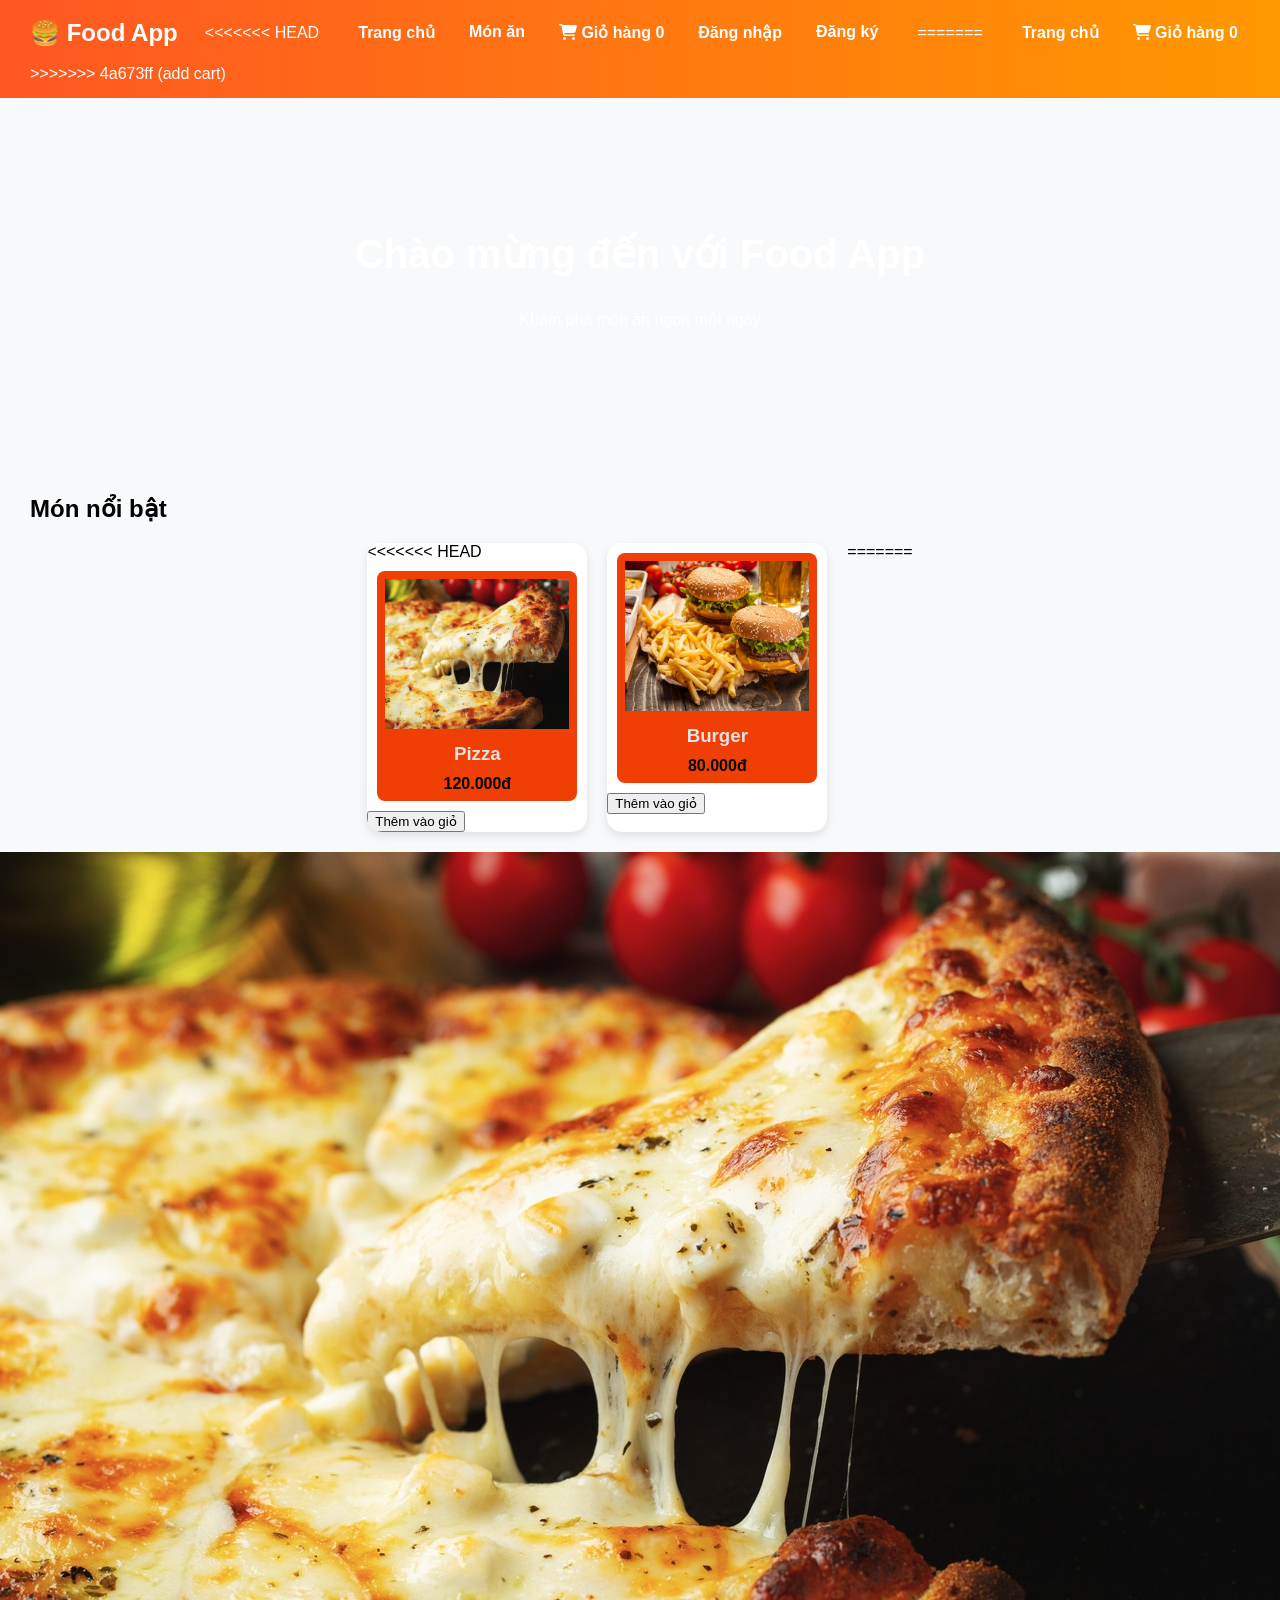
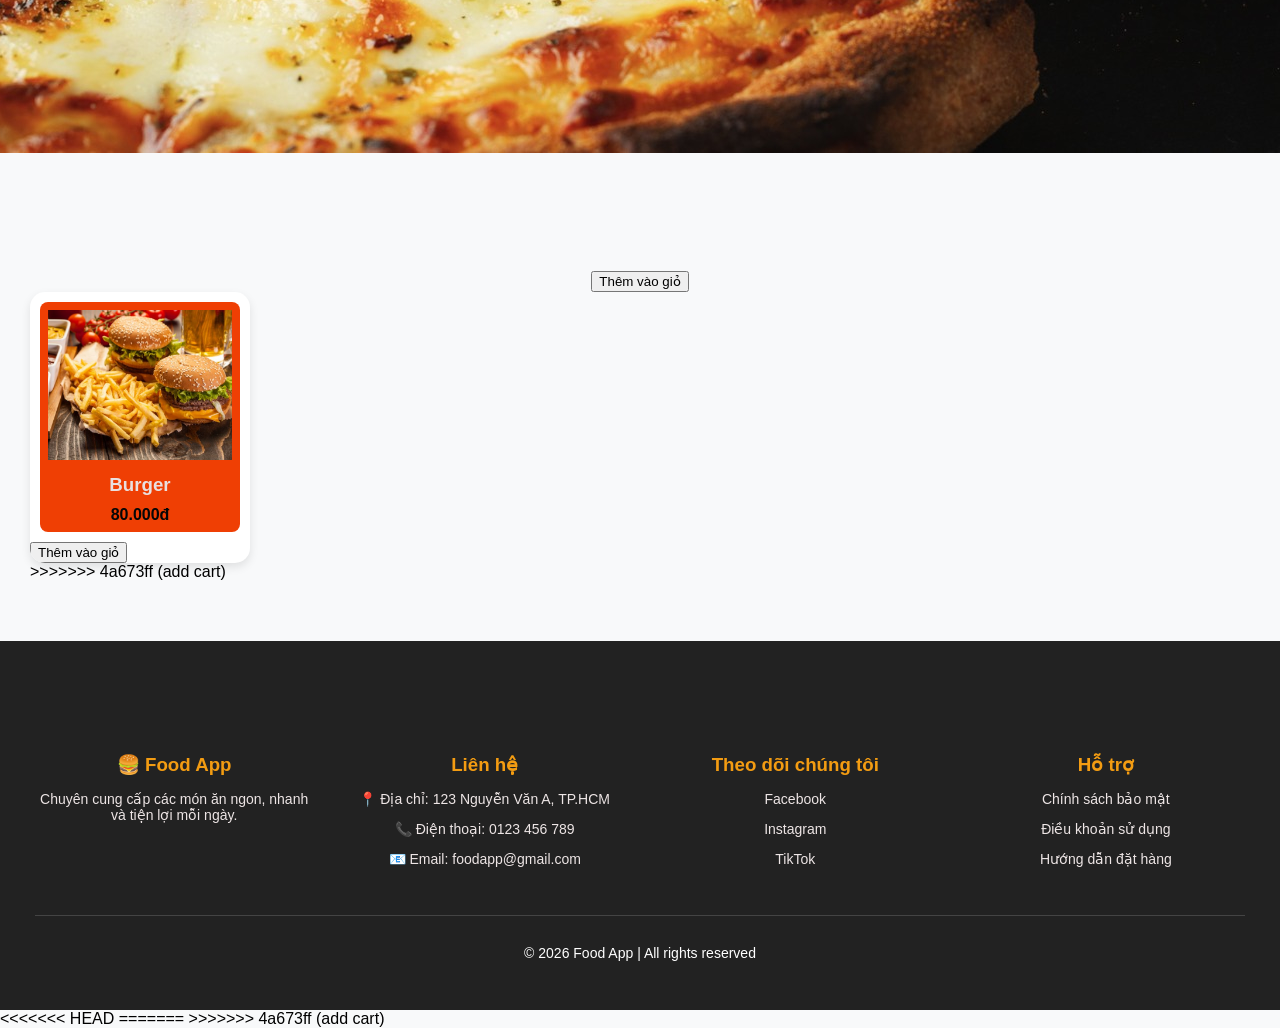
<file: index.html>
<!DOCTYPE html>
<html lang="vi">
<head>
   <link rel="stylesheet" href="https://cdnjs.cloudflare.com/ajax/libs/font-awesome/6.5.0/css/all.min.css">
    <meta charset="UTF-8">
    <title>Trang chủ</title>

    <link rel="stylesheet" href="css/style.css">

    <!-- THÊM ICON -->
    <link rel="stylesheet" href="https://cdnjs.cloudflare.com/ajax/libs/font-awesome/6.5.0/css/all.min.css">
</head>
<body>

<header>
    <h1>🍔 Food App</h1>
<<<<<<< HEAD
    <nav>
        <a href="index.html">Trang chủ</a>
        <a href="menu.html">Món ăn</a>

        <!-- THÊM GIỎ HÀNG -->
        <a href="cart.html">
            <i class="fa fa-shopping-cart"></i> Giỏ hàng
            <span id="cart-count">0</span>
        </a>

        <!-- GIỮ NGUYÊN -->
        <a href="login.html" id="loginLink">Đăng nhập</a>
        <a href="signup.html" id="signupLink">Đăng ký</a>
        <a href="profile.html" id="profileLink" style="display: none;">Tài khoản</a>
        <a href="#" id="logoutLink" style="display: none;" onclick="logout(event)">Đăng xuất</a>
    </nav>
=======
   <nav>
    <a href="index.html">Trang chủ</a>
   <a href="cart.html">
    <i class="fa fa-shopping-cart"></i> Giỏ hàng
    <span id="cart-count">0</span>
</a>
</nav>
>>>>>>> 4a673ff (add cart)
</header>

<section class="banner">
    <h2>Chào mừng đến với Food App</h2>
    <p>Khám phá món ăn ngon mỗi ngày</p>
</section>

<section class="container">
    <h2>Món nổi bật</h2>

    <div class="food-list">

        <!-- Pizza -->
        <div class="food-item">
<<<<<<< HEAD
            <a href="detail.html?item=pizza">
                <img src="assets/images/pizza.jpg">
                <h3>Pizza</h3>
                <p>120.000đ</p>
            </a>

            <!-- THÊM -->
            <button onclick="addToCart('Pizza',120000)">Thêm vào giỏ</button>
        </div>

        <!-- Burger -->
        <div class="food-item">
            <a href="detail.html?item=burger">
                <img src="assets/images/burger.jpg">
                <h3>Burger</h3>
                <p>80.000đ</p>
            </a>

            <!-- THÊM -->
            <button onclick="addToCart('Burger',80000)">Thêm vào giỏ</button>
        </div>
=======
    <a href="detail.html?item=pizza">
        <img src="assets/images/pizza.jpg">
        <h3>Pizza</h3>
        <p>120.000đ</p>
    </a>
    <button onclick="addToCart('Pizza',120000)">Thêm vào giỏ</button>
</div>

<div class="food-item">
    <a href="detail.html?item=burger">
        <img src="assets/images/burger.jpg">
        <h3>Burger</h3>
        <p>80.000đ</p>
    </a>
    <button onclick="addToCart('Burger',80000)">Thêm vào giỏ</button>
</div>
>>>>>>> 4a673ff (add cart)

    </div>
</section>

<footer>
    <footer class="footer">
    <div class="footer-container">

        <div class="footer-col">
            <h3>🍔 Food App</h3>
            <p>Chuyên cung cấp các món ăn ngon, nhanh và tiện lợi mỗi ngày.</p>
        </div>

        <div class="footer-col">
            <h3>Liên hệ</h3>
            <p>📍 Địa chỉ: 123 Nguyễn Văn A, TP.HCM</p>
            <p>📞 Điện thoại: 0123 456 789</p>
            <p>📧 Email: foodapp@gmail.com</p>
        </div>

        <div class="footer-col">
            <h3>Theo dõi chúng tôi</h3>
            <p><a href="#">Facebook</a></p>
            <p><a href="#">Instagram</a></p>
            <p><a href="#">TikTok</a></p>
        </div>

        <div class="footer-col">
            <h3>Hỗ trợ</h3>
            <p><a href="#">Chính sách bảo mật</a></p>
            <p><a href="#">Điều khoản sử dụng</a></p>
            <p><a href="#">Hướng dẫn đặt hàng</a></p>
        </div>

    </div>

    <div class="footer-bottom">
        <p>© 2026 Food App | All rights reserved</p>
    </div>
</footer>
</footer>
<<<<<<< HEAD

<!-- THÊM JS GIỎ HÀNG -->
<script src="js/index.js"></script>

<!-- GIỮ NGUYÊN LOGIN -->
<script>
function logout(e) {
    if (e) e.preventDefault();
    if (confirm('Bạn có chắc chắn muốn đăng xuất?')) {
        localStorage.removeItem('isLoggedIn');
        localStorage.removeItem('userData');
        alert('Bạn đã đăng xuất thành công!');
        location.reload();
    }
}

function checkLoginStatus() {
    const isLoggedIn = localStorage.getItem('isLoggedIn');
    const loginLink = document.getElementById('loginLink');
    const signupLink = document.getElementById('signupLink');
    const profileLink = document.getElementById('profileLink');
    const logoutLink = document.getElementById('logoutLink');

    if (isLoggedIn === 'true') {
        loginLink.style.display = 'none';
        signupLink.style.display = 'none';
        profileLink.style.display = 'block';
        logoutLink.style.display = 'block';
    } else {
        loginLink.style.display = 'block';
        signupLink.style.display = 'block';
        profileLink.style.display = 'none';
        logoutLink.style.display = 'none';
    }
}

window.addEventListener('load', checkLoginStatus);
</script>

=======
<script src="js/index.js"></script>
>>>>>>> 4a673ff (add cart)
</body>
</html>
</file>
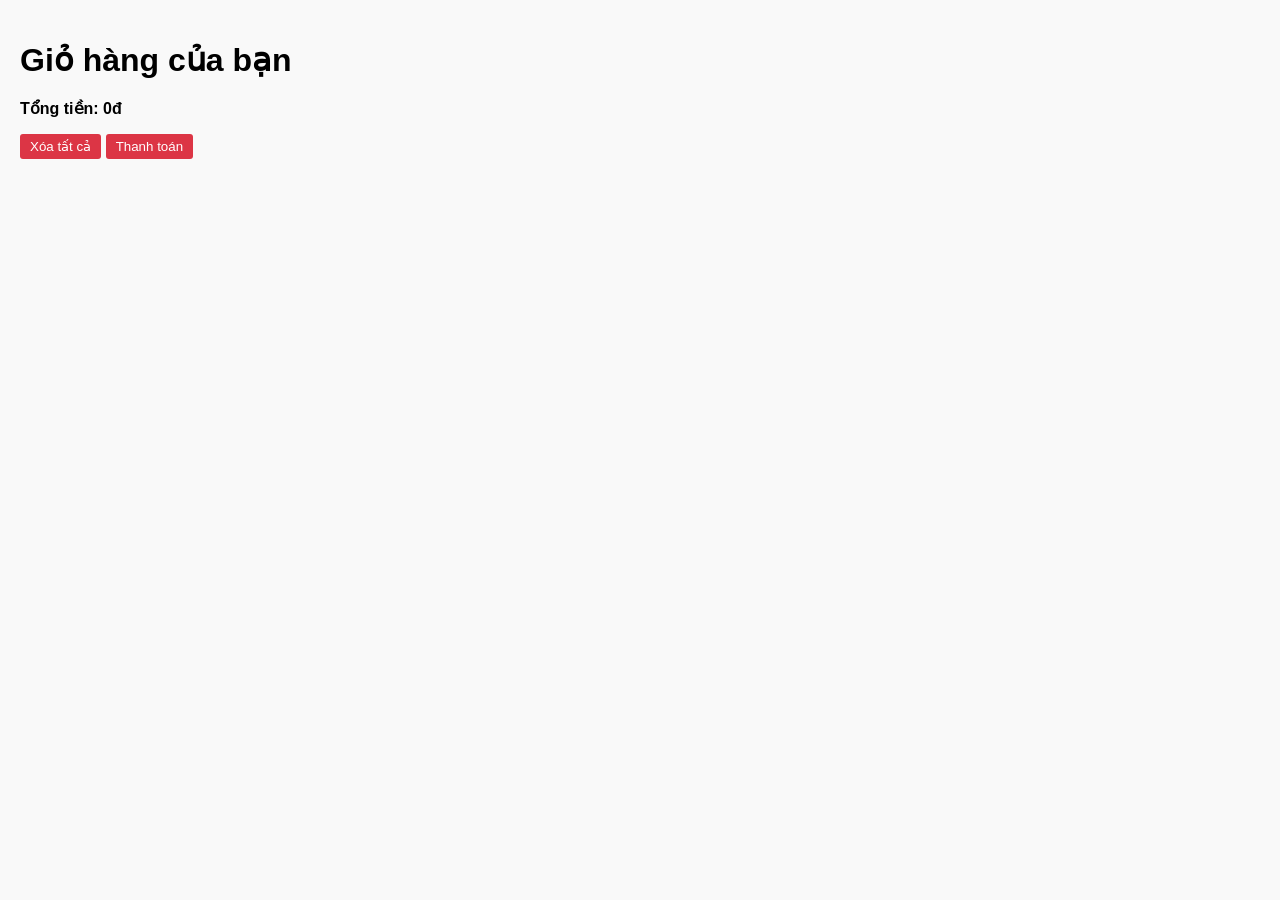
<file: cart.html>
<!DOCTYPE html>
<html lang="vi">
<head>
    <meta charset="UTF-8">
    <title>Giỏ hàng</title>
    <link rel="stylesheet" href="css/style.css">
    <link rel="stylesheet" href="https://cdnjs.cloudflare.com/ajax/libs/font-awesome/6.5.0/css/all.min.css">
    <style>
        body{font-family:Arial;padding:20px;background:#f9f9f9;}
        h1{margin-bottom:20px;}
        .cart-item{display:flex; justify-content:space-between; margin-bottom:10px; background:#fff; padding:10px; border-radius:5px;}
        button{padding:5px 10px; border:none; background:#dc3545; color:#fff; border-radius:3px; cursor:pointer;}
        button:hover{background:#c82333;}
        .total{margin-top:20px;font-weight:bold;}
        .quantity-btn{padding:2px 6px; background:#007bff; color:#fff; border-radius:3px; margin:0 3px; cursor:pointer;}
        .quantity-btn:hover{background:#0056b3;}
    </style>
</head>
<body>
    <h1>Giỏ hàng của bạn</h1>
    <div id="cart-list"></div>
    <p class="total" id="total-price"></p>
    <button onclick="clearCart()">Xóa tất cả</button>
    <button onclick="checkout()">Thanh toán</button>

    <script src="js/cart.js"></script>
</body>
</html>
</file>
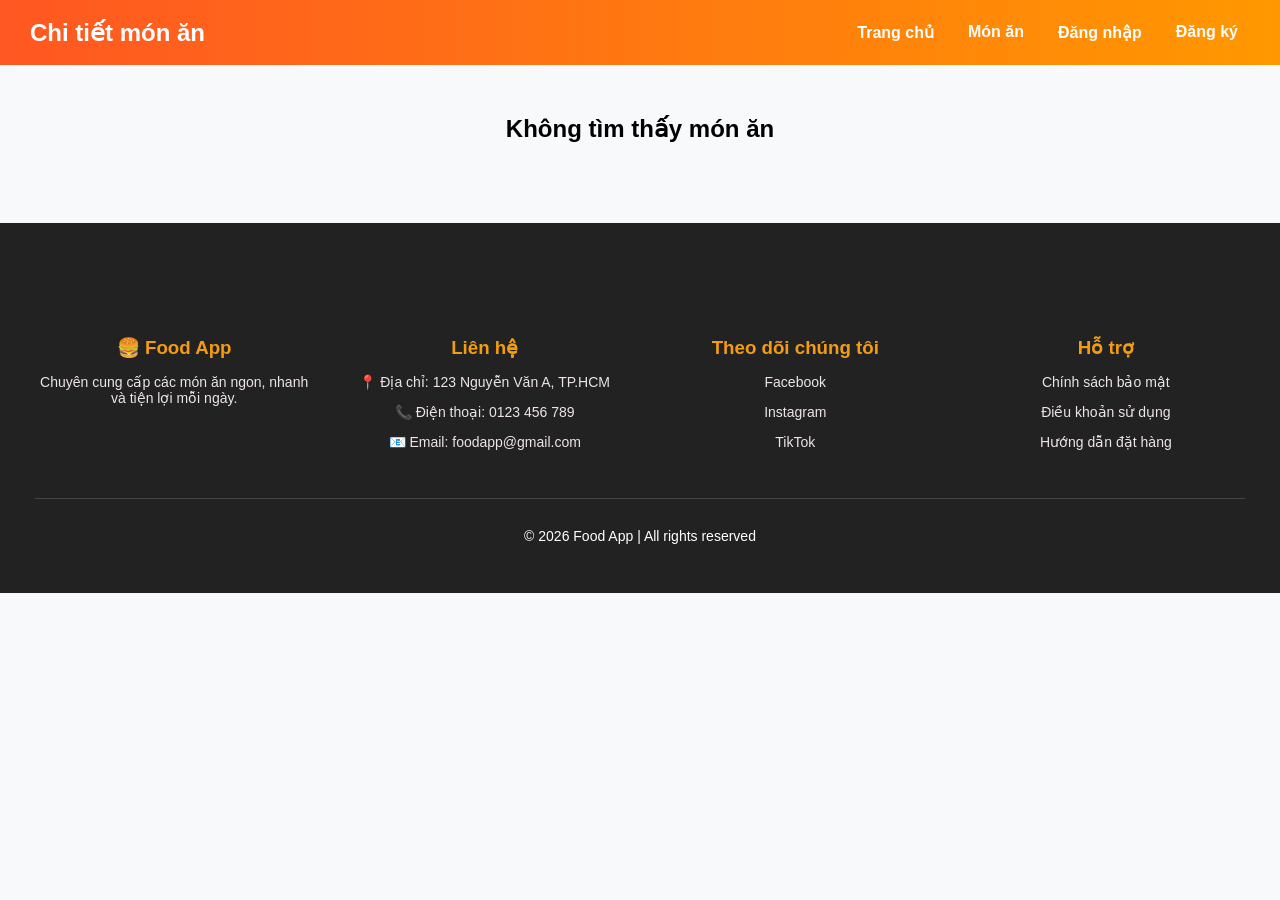
<file: detail.html>
<!DOCTYPE html>
<html lang="vi">
<head>
    <meta charset="UTF-8">
    <title>Chi tiết món</title>
    <link rel="stylesheet" href="css/style.css">
</head>
<body>

<header>
    <h1>Chi tiết món ăn</h1>
    <nav>
        <a href="index.html">Trang chủ</a>
        <a href="menu.html">Món ăn</a>
        <a href="login.html" id="loginLink">Đăng nhập</a>
        <a href="signup.html" id="signupLink">Đăng ký</a>
        <a href="profile.html" id="profileLink" style="display: none;">Tài khoản</a>
        <a href="#" id="logoutLink" style="display: none;" onclick="logout(event)">Đăng xuất</a>
    </nav>
</header>

<section class="container detail">

    <img id="food-img">
    <h2 id="food-name"></h2>
    <p id="food-desc"></p>
    <h3 id="food-price"></h3>

</section>

<footer>
    <footer class="footer">
    <div class="footer-container">

        <!-- Cột 1: Giới thiệu -->
        <div class="footer-col">
            <h3>🍔 Food App</h3>
            <p>Chuyên cung cấp các món ăn ngon, nhanh và tiện lợi mỗi ngày.</p>
        </div>

        <!-- Cột 2: Liên hệ -->
        <div class="footer-col">
            <h3>Liên hệ</h3>
            <p>📍 Địa chỉ: 123 Nguyễn Văn A, TP.HCM</p>
            <p>📞 Điện thoại: 0123 456 789</p>
            <p>📧 Email: foodapp@gmail.com</p>
        </div>

        <!-- Cột 3: Mạng xã hội -->
        <div class="footer-col">
            <h3>Theo dõi chúng tôi</h3>
            <p><a href="#">Facebook</a></p>
            <p><a href="#">Instagram</a></p>
            <p><a href="#">TikTok</a></p>
        </div>

        <!-- Cột 4: Hỗ trợ -->
        <div class="footer-col">
            <h3>Hỗ trợ</h3>
            <p><a href="#">Chính sách bảo mật</a></p>
            <p><a href="#">Điều khoản sử dụng</a></p>
            <p><a href="#">Hướng dẫn đặt hàng</a></p>
        </div>

    </div>

    <div class="footer-bottom">
        <p>© 2026 Food App | All rights reserved</p>
    </div>
</footer>
</footer>

<script>
const params = new URLSearchParams(window.location.search);
const item = params.get("item");

const data = {
    pizza: {
        name: "Pizza",
        img: "assets/images/pizza.jpg",
        desc: "Pizza thơm ngon với phô mai béo ngậy và topping hấp dẫn.",
        price: "120.000đ"
    },
    burger: {
        name: "Burger",
        img: "assets/images/burger.jpg",
        desc: "Burger bò với rau tươi và sốt đặc biệt.",
        price: "80.000đ"
    },
    garan: {
        name: "Gà rán",
        img: "assets/images/garan.jpg",
        desc: "Gà rán giòn rụm, thơm ngon hấp dẫn.",
        price: "90.000đ"
    }
};

const food = data[item];

if (food) {
    document.getElementById("food-img").src = food.img;
    document.getElementById("food-name").innerText = food.name;
    document.getElementById("food-desc").innerText = food.desc;
    document.getElementById("food-price").innerText = food.price;
} else {
    document.querySelector(".container").innerHTML = "<h2>Không tìm thấy món ăn</h2>";
}
</script>
</body>
</html>
</file>
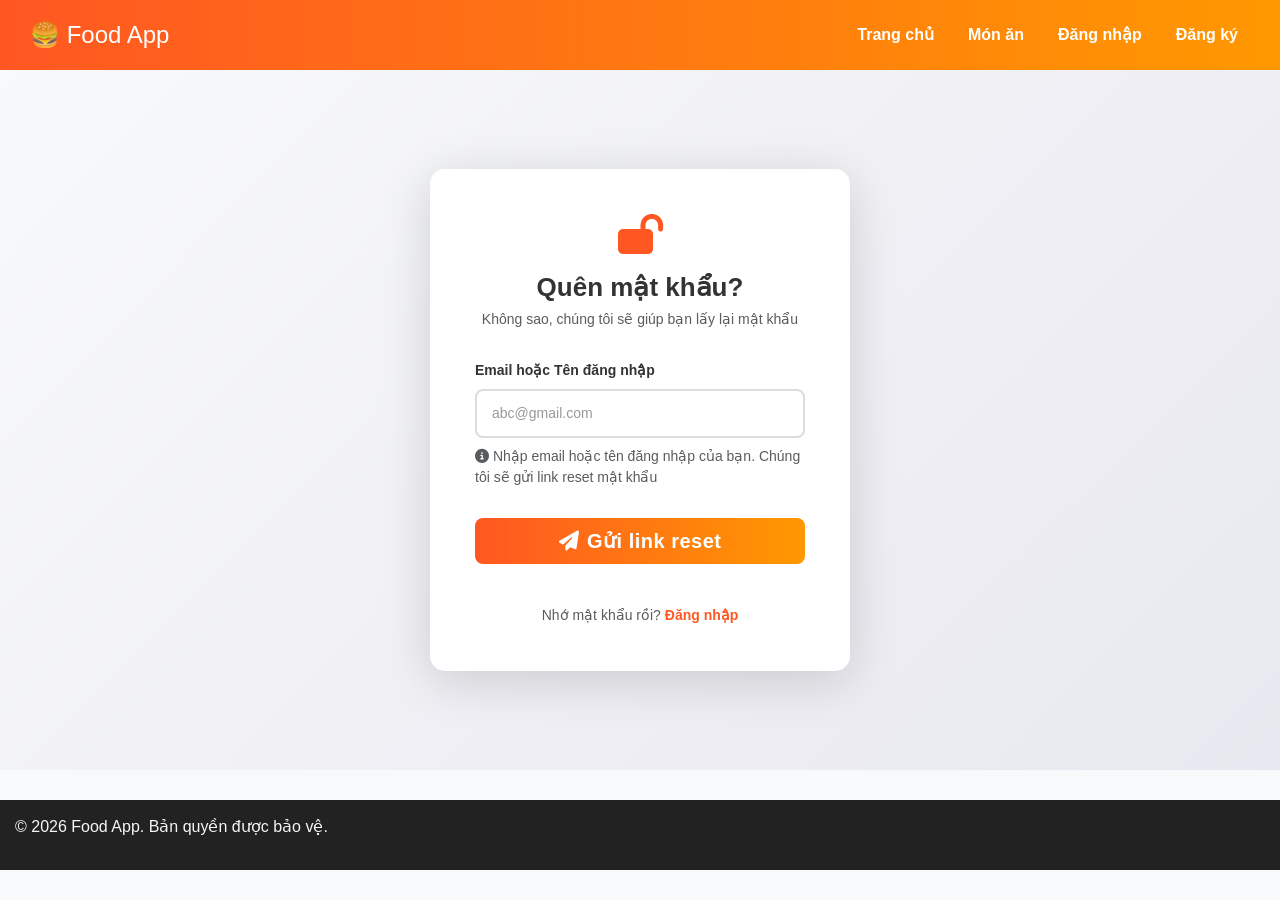
<file: forgot-password.html>
<!DOCTYPE html>
<html lang="vi">
<head>
    <meta charset="UTF-8">
    <meta name="viewport" content="width=device-width, initial-scale=1.0">
    <title>Quên mật khẩu - Food App</title>
    <link href="https://cdn.jsdelivr.net/npm/bootstrap@5.3.0/dist/css/bootstrap.min.css" rel="stylesheet">
    <link rel="stylesheet" href="https://cdnjs.cloudflare.com/ajax/libs/font-awesome/6.4.0/css/all.min.css">
    <link rel="stylesheet" href="css/style.css">
    <link rel="stylesheet" href="css/auth.css">
</head>
<body>

<header>
    <h1>🍔 Food App</h1>
    <nav>
        <a href="index.html">Trang chủ</a>
        <a href="menu.html">Món ăn</a>
        <a href="login.html">Đăng nhập</a>
        <a href="signup.html">Đăng ký</a>
    </nav>
</header>

<section class="auth-container">
    <div class="auth-box" style="max-width: 420px;">
        <div class="text-center mb-4">
            <div class="mb-3">
                <i class="fas fa-lock-open" style="font-size: 40px; color: #ff5722;"></i>
            </div>
            <h2 class="auth-title">Quên mật khẩu?</h2>
            <p class="text-muted">Không sao, chúng tôi sẽ giúp bạn lấy lại mật khẩu</p>
        </div>
        
        <form id="forgotForm" class="auth-form">
            <div class="mb-3">
                <label for="email" class="form-label">Email hoặc Tên đăng nhập</label>
                <input 
                    type="email" 
                    id="email" 
                    class="form-control form-control-lg"
                    placeholder="abc@gmail.com"
                    required>
                <small class="text-muted d-block mt-2">
                    <i class="fas fa-info-circle"></i> Nhập email hoặc tên đăng nhập của bạn. Chúng tôi sẽ gửi link reset mật khẩu
                </small>
            </div>

            <button type="submit" class="btn btn-orange btn-lg w-100 mb-3 fw-bold">
                <i class="fas fa-paper-plane me-2"></i>Gửi link reset
            </button>
        </form>

        <div class="text-center">
            <p class="text-muted mb-0 small">Nhớ mật khẩu rồi? <a href="login.html" class="text-orange text-decoration-none fw-bold">Đăng nhập</a></p>
        </div>
    </div>
</section>

<footer>
    <div class="footer-container">
        <p>&copy; 2026 Food App. Bản quyền được bảo vệ.</p>
    </div>
</footer>

<script src="https://cdn.jsdelivr.net/npm/bootstrap@5.3.0/dist/js/bootstrap.bundle.min.js"></script>
<script>
    document.getElementById('forgotForm').addEventListener('submit', function(e) {
        e.preventDefault();
        const email = document.getElementById('email').value;

        if (email) {
            const alertDiv = document.createElement('div');
            alertDiv.className = 'alert alert-success alert-dismissible fade show';
            alertDiv.innerHTML = `
                <i class="fas fa-check-circle me-2"></i>
                <strong>Thành công!</strong> Link reset mật khẩu đã được gửi đến <strong>${email}</strong>. Vui lòng kiểm tra email của bạn (kể cả thư mục spam).
                <button type="button" class="btn-close" data-bs-dismiss="alert"></button>
            `;
            document.body.insertBefore(alertDiv, document.body.firstChild);
            
            // Sau 3 giây, chuyển hướng
            setTimeout(() => {
                // window.location.href = 'login.html';
            }, 3000);

            // Reset form
            document.getElementById('forgotForm').reset();
        }
    });
</script>

</body>
</html>

<script>
function logout(e) {
    if (e) e.preventDefault();
    if (confirm('Bạn có chắc chắn muốn đăng xuất?')) {
        localStorage.removeItem('isLoggedIn');
        localStorage.removeItem('userData');
        alert('Bạn đã đăng xuất thành công!');
        window.location.href = 'index.html';
    }
}

function checkLoginStatus() {
    const isLoggedIn = localStorage.getItem('isLoggedIn');
    const profileLink = document.getElementById('profileLink');
    const logoutLink = document.getElementById('logoutLink');
    if (isLoggedIn === 'true') {
        if (profileLink) profileLink.style.display = 'block';
        if (logoutLink) logoutLink.style.display = 'block';
    }
}

window.addEventListener('load', checkLoginStatus);
</script>
</file>
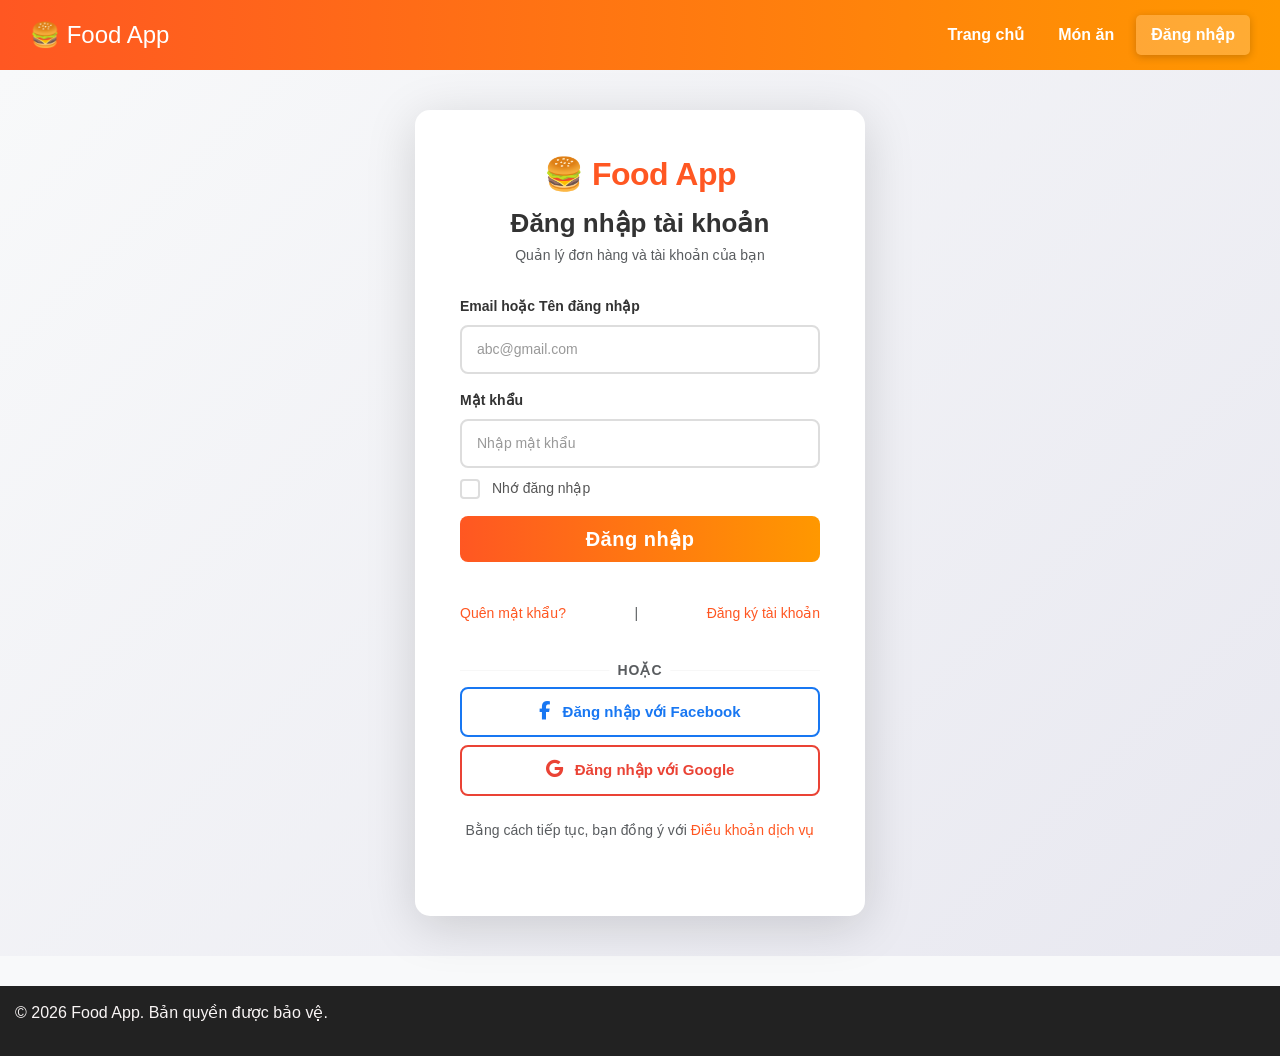
<file: login.html>
<!DOCTYPE html>
<html lang="vi">
<head>
    <meta charset="UTF-8">
    <meta name="viewport" content="width=device-width, initial-scale=1.0">
    <title>Đăng nhập - Food App</title>
    <link href="https://cdn.jsdelivr.net/npm/bootstrap@5.3.0/dist/css/bootstrap.min.css" rel="stylesheet">
    <link rel="stylesheet" href="https://cdnjs.cloudflare.com/ajax/libs/font-awesome/6.4.0/css/all.min.css">
    <link rel="stylesheet" href="css/style.css">
    <link rel="stylesheet" href="css/auth.css">
</head>
<body>

<header>
    <h1>🍔 Food App</h1>
    <nav>
        <a href="index.html">Trang chủ</a>
        <a href="menu.html">Món ăn</a>
        <a href="login.html" class="active">Đăng nhập</a>
        <a href="profile.html" id="profileLink" style="display: none;">Tài khoản</a>
        <a href="#" id="logoutLink" style="display: none;" onclick="logout(event)">Đăng xuất</a>
    </nav>
</header>

<section class="auth-container">
    <div class="auth-box login-box">
        <div class="text-center mb-4">
            <h1 class="brand-title">🍔 Food App</h1>
            <h2 class="auth-title">Đăng nhập tài khoản</h2>
            <p class="text-muted">Quản lý đơn hàng và tài khoản của bạn</p>
        </div>
        
        <form id="loginForm" class="auth-form" action="#" method="POST">
            <div class="form-group mb-3">
                <label for="email" class="form-label">Email hoặc Tên đăng nhập</label>
                <input 
                    type="email" 
                    id="email" 
                    name="email" 
                    class="form-control form-control-lg"
                    placeholder="abc@gmail.com"
                    required>
            </div>

            <div class="form-group mb-2">
                <label for="password" class="form-label">Mật khẩu</label>
                <input 
                    type="password" 
                    id="password" 
                    name="password" 
                    class="form-control form-control-lg"
                    placeholder="Nhập mật khẩu"
                    required>
            </div>

            <div class="form-check mb-3">
                <input class="form-check-input" type="checkbox" id="remember" name="remember">
                <label class="form-check-label" for="remember">
                    Nhớ đăng nhập
                </label>
            </div>

            <button type="submit" class="btn btn-orange btn-lg w-100 mb-3 fw-bold">Đăng nhập</button>
        </form>

        <div class="d-flex justify-content-between text-center mb-3 small">
            <a href="forgot-password.html" class="text-decoration-none text-orange">Quên mật khẩu?</a>
            <span class="text-muted">|</span>
            <a href="signup.html" class="text-decoration-none text-orange">Đăng ký tài khoản</a>
        </div>

        <div class="position-relative mb-3">
            <hr>
            <span class="position-absolute top-50 start-50 translate-middle bg-white px-2 text-muted">HOẶC</span>
        </div>

        <div class="d-grid gap-2">
            <button type="button" class="btn btn-outline-primary btn-lg social-btn facebook-btn">
                <i class="fab fa-facebook-f me-2"></i>
                <span>Đăng nhập với Facebook</span>
            </button>
            <button type="button" class="btn btn-outline-danger btn-lg social-btn google-btn">
                <i class="fab fa-google me-2"></i>
                <span>Đăng nhập với Google</span>
            </button>
        </div>

        <div class="text-center mt-4 text-muted small">
            <p>Bằng cách tiếp tục, bạn đồng ý với <a href="#" class="text-decoration-none text-orange">Điều khoản dịch vụ</a></p>
        </div>
    </div>
</section>

<footer>
    <div class="footer-container">
        <p>&copy; 2026 Food App. Bản quyền được bảo vệ.</p>
    </div>
</footer>

<script src="https://cdn.jsdelivr.net/npm/bootstrap@5.3.0/dist/js/bootstrap.bundle.min.js"></script>
<script>
    // Kiểm tra đã đăng nhập chưa
    function checkLoginStatus() {
        const isLoggedIn = localStorage.getItem('isLoggedIn');
        const profileLink = document.getElementById('profileLink');
        const logoutLink = document.getElementById('logoutLink');

        if (isLoggedIn === 'true') {
            // Ẩn form đăng nhập, hiển thị thông báo
            document.querySelector('.auth-form').innerHTML = `
                <div class="alert alert-info" role="alert">
                    <i class="fas fa-check-circle me-2"></i>
                    <strong>Bạn đã đăng nhập!</strong> Chuyển hướng đến trang cá nhân...
                </div>
            `;
            setTimeout(() => {
                window.location.href = 'profile.html';
            }, 2000);

            if (profileLink) profileLink.style.display = 'block';
            if (logoutLink) logoutLink.style.display = 'block';
        } else {
            // Hiển thị link đăng nhập
            const loginLink = document.querySelector('nav a[href="login.html"]');
            if (loginLink) loginLink.style.display = 'block';
        }
    }

    // Đăng xuất
    function logout(e) {
        if (e) e.preventDefault();
        
        if (confirm('Bạn có chắc chắn muốn đăng xuất?')) {
            localStorage.removeItem('isLoggedIn');
            localStorage.removeItem('userData');
            alert('Bạn đã đăng xuất thành công!');
            window.location.href = 'index.html';
        }
    }

    document.getElementById('loginForm').addEventListener('submit', function(e) {
        e.preventDefault();
        const email = document.getElementById('email').value;
        const password = document.getElementById('password').value;
        
        if (email && password) {
            // Lưu thông tin đăng nhập
            const userData = {
                email: email,
                fullname: email.split('@')[0], // Mô phỏng lấy tên từ email
                phone: '',
                isLoggedIn: true
            };

            localStorage.setItem('isLoggedIn', 'true');
            localStorage.setItem('userData', JSON.stringify(userData));

            const alertDiv = document.createElement('div');
            alertDiv.className = 'alert alert-success alert-dismissible fade show';
            alertDiv.innerHTML = `
                <i class="fas fa-check-circle me-2"></i>
                <strong>Thành công!</strong> Đăng nhập thành công. Chào mừng, <strong>${email}</strong>
                <button type="button" class="btn-close" data-bs-dismiss="alert"></button>
            `;
            document.body.insertBefore(alertDiv, document.body.firstChild);

            setTimeout(() => {
                window.location.href = 'profile.html';
            }, 2000);
        }
    });

    // Social login handlers
    document.querySelector('.facebook-btn').addEventListener('click', function() {
        alert('Chuyển hướng đến Facebook. Tính năng này cần cấu hình backend OAuth.');
    });

    document.querySelector('.google-btn').addEventListener('click', function() {
        alert('Chuyển hướng đến Google. Tính năng này cần cấu hình backend OAuth.');
    });

    // Check login status khi trang load
    window.addEventListener('load', checkLoginStatus);
</script>

</body>
</html>
</file>
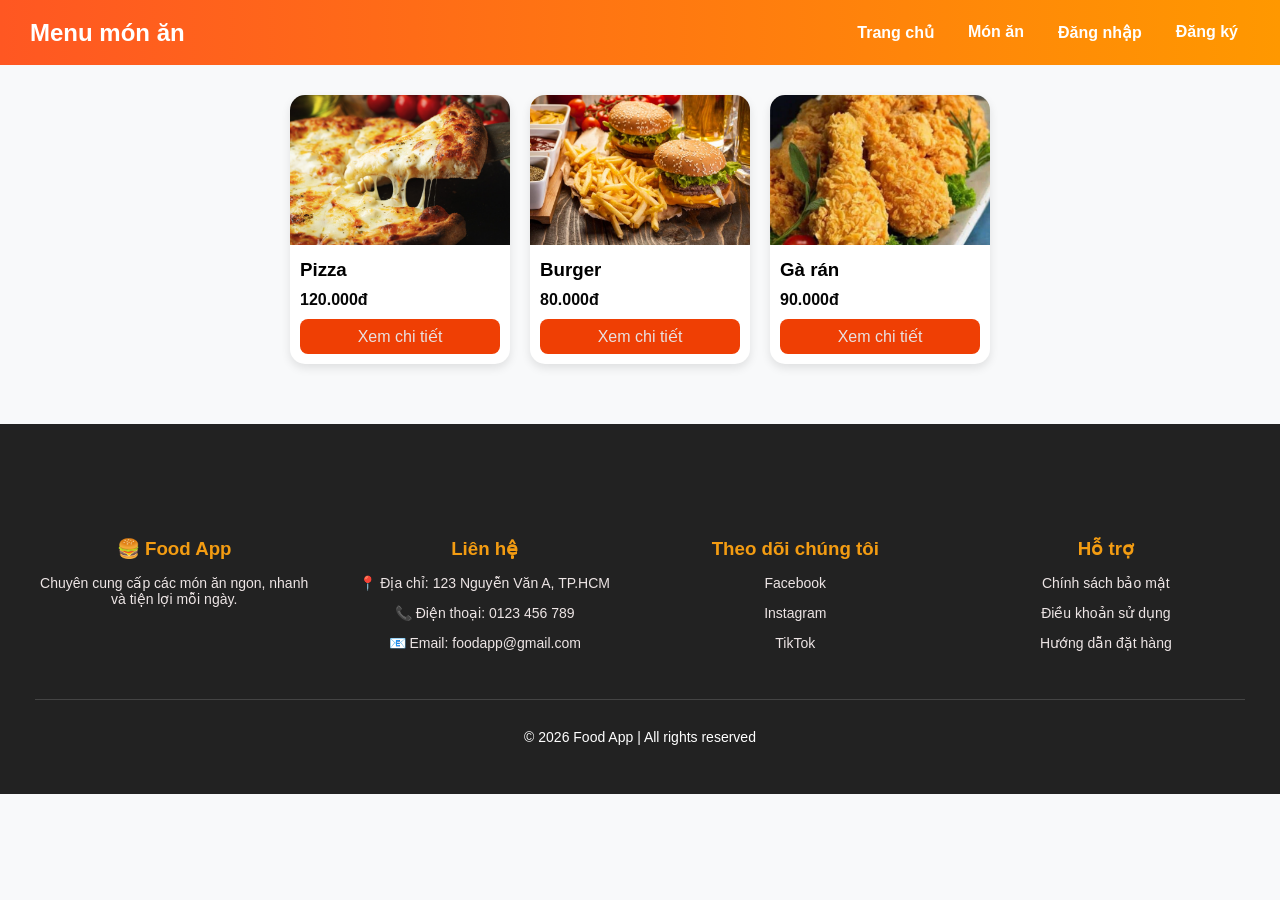
<file: menu.html>
<!DOCTYPE html>
<html lang="vi">
<head>
    <meta charset="UTF-8">
    <title>Danh sách món</title>
    <link rel="stylesheet" href="css/style.css">
</head>
<body>

<header>
    <h1>Menu món ăn</h1>
    <nav>
        <a href="index.html">Trang chủ</a>
        <a href="menu.html">Món ăn</a>
        <a href="login.html" id="loginLink">Đăng nhập</a>
        <a href="signup.html" id="signupLink">Đăng ký</a>
        <a href="profile.html" id="profileLink" style="display: none;">Tài khoản</a>
        <a href="#" id="logoutLink" style="display: none;" onclick="logout(event)">Đăng xuất</a>
    </nav>
</header>

<section class="container">

    <div class="food-list">

        <!-- Pizza -->
        <div class="food-item">
            <img src="assets/images/pizza.jpg">
            <h3>Pizza</h3>
            <p>120.000đ</p>
            <a href="detail.html?item=pizza">Xem chi tiết</a>
        </div>

        <!-- Burger -->
        <div class="food-item">
            <img src="assets/images/burger.jpg">
            <h3>Burger</h3>
            <p>80.000đ</p>
            <a href="detail.html?item=burger">Xem chi tiết</a>
        </div>

        <!-- Gà rán -->
        <div class="food-item">
            <img src="assets/images/garan.jpg">
            <h3>Gà rán</h3>
            <p>90.000đ</p>
            <a href="detail.html?item=garan">Xem chi tiết</a>
        </div>

    </div>

</section>

<footer>
   <footer class="footer">
    <div class="footer-container">

        <!-- Cột 1: Giới thiệu -->
        <div class="footer-col">
            <h3>🍔 Food App</h3>
            <p>Chuyên cung cấp các món ăn ngon, nhanh và tiện lợi mỗi ngày.</p>
        </div>

        <!-- Cột 2: Liên hệ -->
        <div class="footer-col">
            <h3>Liên hệ</h3>
            <p>📍 Địa chỉ: 123 Nguyễn Văn A, TP.HCM</p>
            <p>📞 Điện thoại: 0123 456 789</p>
            <p>📧 Email: foodapp@gmail.com</p>
        </div>

        <!-- Cột 3: Mạng xã hội -->
        <div class="footer-col">
            <h3>Theo dõi chúng tôi</h3>
            <p><a href="#">Facebook</a></p>
            <p><a href="#">Instagram</a></p>
            <p><a href="#">TikTok</a></p>
        </div>

        <!-- Cột 4: Hỗ trợ -->
        <div class="footer-col">
            <h3>Hỗ trợ</h3>
            <p><a href="#">Chính sách bảo mật</a></p>
            <p><a href="#">Điều khoản sử dụng</a></p>
            <p><a href="#">Hướng dẫn đặt hàng</a></p>
        </div>

    </div>

    <div class="footer-bottom">
        <p>© 2026 Food App | All rights reserved</p>
    </div>
</footer>
</footer>

</body>
</html>
</file>
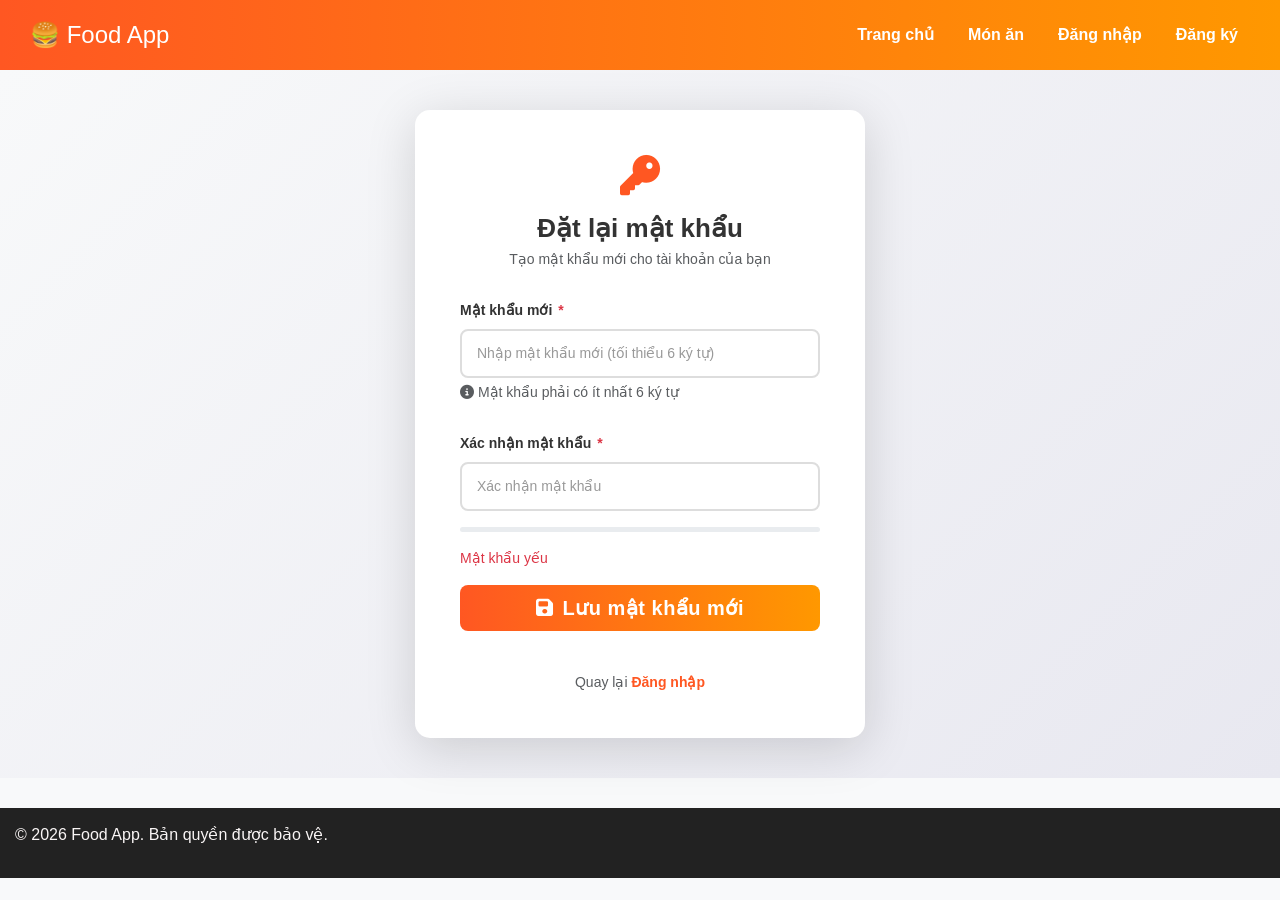
<file: reset-password.html>
<!DOCTYPE html>
<html lang="vi">
<head>
    <meta charset="UTF-8">
    <meta name="viewport" content="width=device-width, initial-scale=1.0">
    <title>Đặt lại mật khẩu - Food App</title>
    <link href="https://cdn.jsdelivr.net/npm/bootstrap@5.3.0/dist/css/bootstrap.min.css" rel="stylesheet">
    <link rel="stylesheet" href="https://cdnjs.cloudflare.com/ajax/libs/font-awesome/6.4.0/css/all.min.css">
    <link rel="stylesheet" href="css/style.css">
    <link rel="stylesheet" href="css/auth.css">
</head>
<body>

<header>
    <h1>🍔 Food App</h1>
    <nav>
        <a href="index.html">Trang chủ</a>
        <a href="menu.html">Món ăn</a>
        <a href="login.html">Đăng nhập</a>
        <a href="signup.html">Đăng ký</a>
    </nav>
</header>

<section class="auth-container">
    <div class="auth-box" style="max-width: 450px;">
        <div class="text-center mb-4">
            <div class="mb-3">
                <i class="fas fa-key" style="font-size: 40px; color: #ff5722;"></i>
            </div>
            <h2 class="auth-title">Đặt lại mật khẩu</h2>
            <p class="text-muted">Tạo mật khẩu mới cho tài khoản của bạn</p>
        </div>
        
        <form id="resetForm" class="auth-form">
            <div class="mb-3">
                <label for="new-password" class="form-label">Mật khẩu mới <span class="text-danger">*</span></label>
                <input 
                    type="password" 
                    id="new-password" 
                    class="form-control form-control-lg"
                    placeholder="Nhập mật khẩu mới (tối thiểu 6 ký tự)"
                    minlength="6"
                    required>
                <small class="d-block text-muted mt-1">
                    <i class="fas fa-info-circle"></i> Mật khẩu phải có ít nhất 6 ký tự
                </small>
            </div>

            <div class="mb-3">
                <label for="confirm-password" class="form-label">Xác nhận mật khẩu <span class="text-danger">*</span></label>
                <input 
                    type="password" 
                    id="confirm-password" 
                    class="form-control form-control-lg"
                    placeholder="Xác nhận mật khẩu"
                    required>
            </div>

            <div class="progress mb-3" style="height: 5px;">
                <div id="passwordStrength" class="progress-bar bg-danger" role="progressbar" style="width: 0%"></div>
            </div>
            <small id="strengthText" class="text-danger d-block mb-3">Mật khẩu yếu</small>

            <button type="submit" class="btn btn-orange btn-lg w-100 mb-3 fw-bold">
                <i class="fas fa-save me-2"></i>Lưu mật khẩu mới
            </button>
        </form>

        <div class="text-center">
            <p class="text-muted mb-0 small">Quay lại <a href="login.html" class="text-orange text-decoration-none fw-bold">Đăng nhập</a></p>
        </div>
    </div>
</section>

<footer>
    <div class="footer-container">
        <p>&copy; 2026 Food App. Bản quyền được bảo vệ.</p>
    </div>
</footer>

<script src="https://cdn.jsdelivr.net/npm/bootstrap@5.3.0/dist/js/bootstrap.bundle.min.js"></script>
<script>
    const newPwdInput = document.getElementById('new-password');
    const confirmPwdInput = document.getElementById('confirm-password');
    const strengthBar = document.getElementById('passwordStrength');
    const strengthText = document.getElementById('strengthText');

    // Kiểm tra độ mạnh mật khẩu
    newPwdInput.addEventListener('input', function() {
        const pwd = this.value;
        let strength = 0;
        let text = 'Mật khẩu yếu';
        let color = 'bg-danger';

        if (pwd.length >= 6) strength++;
        if (pwd.length >= 8) strength++;
        if (/[a-z]/.test(pwd) && /[A-Z]/.test(pwd)) strength++;
        if (/[0-9]/.test(pwd)) strength++;
        if (/[!@#$%^&*]/.test(pwd)) strength++;

        if (strength <= 1) {
            text = 'Mật khẩu yếu';
            color = 'bg-danger';
            strengthBar.style.width = '20%';
        } else if (strength <= 2) {
            text = 'Mật khẩu trung bình';
            color = 'bg-warning';
            strengthBar.style.width = '40%';
        } else if (strength <= 3) {
            text = 'Mật khẩu khá tốt';
            color = 'bg-info';
            strengthBar.style.width = '60%';
        } else if (strength <= 4) {
            text = 'Mật khẩu mạnh';
            color = 'bg-success';
            strengthBar.style.width = '80%';
        } else {
            text = 'Mật khẩu rất mạnh';
            color = 'bg-success';
            strengthBar.style.width = '100%';
        }

        strengthBar.className = `progress-bar ${color}`;
        strengthText.textContent = text;
        strengthText.className = `text-${color.replace('bg-', '')} d-block mb-3`;
    });

    // Xác nhận mật khẩu real-time
    confirmPwdInput.addEventListener('input', function() {
        const pwd = newPwdInput.value;
        const pwdConfirm = this.value;
        
        if (pwd && pwdConfirm && pwd !== pwdConfirm) {
            this.classList.add('is-invalid');
            this.classList.remove('is-valid');
        } else if (pwd && pwdConfirm && pwd === pwdConfirm) {
            this.classList.add('is-valid');
            this.classList.remove('is-invalid');
        } else {
            this.classList.remove('is-invalid', 'is-valid');
        }
    });

    document.getElementById('resetForm').addEventListener('submit', function(e) {
        e.preventDefault();

        const newPwd = document.getElementById('new-password').value;
        const confirmPwd = document.getElementById('confirm-password').value;

        if (newPwd !== confirmPwd) {
            const alertDiv = document.createElement('div');
            alertDiv.className = 'alert alert-danger alert-dismissible fade show';
            alertDiv.innerHTML = `
                <i class="fas fa-exclamation-circle me-2"></i>
                <strong>Lỗi!</strong> Mật khẩu không khớp!
                <button type="button" class="btn-close" data-bs-dismiss="alert"></button>
            `;
            document.body.insertBefore(alertDiv, document.body.firstChild);
            return;
        }

        if (newPwd.length < 6) {
            const alertDiv = document.createElement('div');
            alertDiv.className = 'alert alert-warning alert-dismissible fade show';
            alertDiv.innerHTML = `
                <i class="fas fa-exclamation-triangle me-2"></i>
                <strong>Chú ý!</strong> Mật khẩu phải có ít nhất 6 ký tự!
                <button type="button" class="btn-close" data-bs-dismiss="alert"></button>
            `;
            document.body.insertBefore(alertDiv, document.body.firstChild);
            return;
        }

        // Reset thành công
        const alertDiv = document.createElement('div');
        alertDiv.className = 'alert alert-success alert-dismissible fade show';
        alertDiv.innerHTML = `
            <i class="fas fa-check-circle me-2"></i>
            <strong>Thành công!</strong> Mật khẩu của bạn đã được cập nhật. Đang chuyển hướng...
            <button type="button" class="btn-close" data-bs-dismiss="alert"></button>
        `;
        document.body.insertBefore(alertDiv, document.body.firstChild);

        // Reset form
        document.getElementById('resetForm').reset();
        strengthBar.style.width = '0%';
        strengthText.textContent = 'Mật khẩu yếu';

        // Sau 2 giây, chuyển hướng
        setTimeout(() => {
            window.location.href = 'login.html';
        }, 2000);
    });
</script>

</body>
</html>

<script>
function logout(e) {
    if (e) e.preventDefault();
    if (confirm('Bạn có chắc chắn muốn đăng xuất?')) {
        localStorage.removeItem('isLoggedIn');
        localStorage.removeItem('userData');
        alert('Bạn đã đăng xuất thành công!');
        window.location.href = 'index.html';
    }
}

function checkLoginStatus() {
    const isLoggedIn = localStorage.getItem('isLoggedIn');
    const profileLink = document.getElementById('profileLink');
    const logoutLink = document.getElementById('logoutLink');
    if (isLoggedIn === 'true') {
        if (profileLink) profileLink.style.display = 'block';
        if (logoutLink) logoutLink.style.display = 'block';
    }
}

window.addEventListener('load', checkLoginStatus);
</script>
</file>
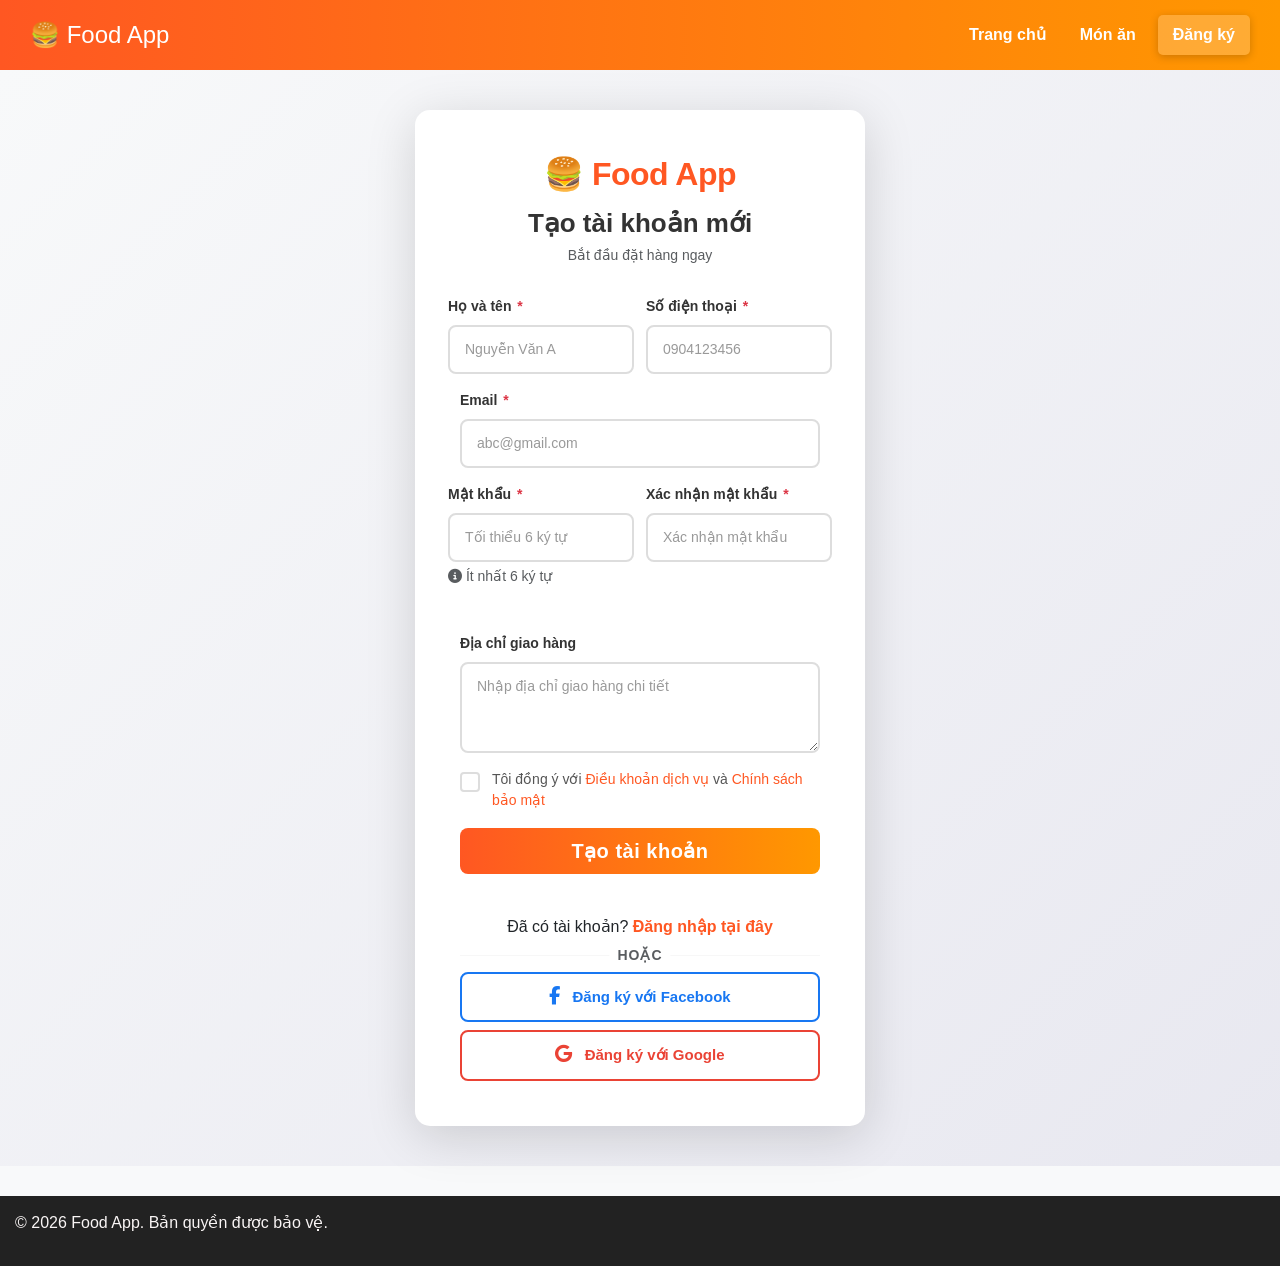
<file: signup.html>
<!DOCTYPE html>
<html lang="vi">
<head>
    <meta charset="UTF-8">
    <meta name="viewport" content="width=device-width, initial-scale=1.0">
    <title>Đăng ký - Food App</title>
    <link href="https://cdn.jsdelivr.net/npm/bootstrap@5.3.0/dist/css/bootstrap.min.css" rel="stylesheet">
    <link rel="stylesheet" href="https://cdnjs.cloudflare.com/ajax/libs/font-awesome/6.4.0/css/all.min.css">
    <link rel="stylesheet" href="css/style.css">
    <link rel="stylesheet" href="css/auth.css">
</head>
<body>

<header>
    <h1>🍔 Food App</h1>
    <nav>
        <a href="index.html">Trang chủ</a>
        <a href="menu.html">Món ăn</a>
        <a href="signup.html" class="active">Đăng ký</a>
        <a href="profile.html" id="profileLink" style="display: none;">Tài khoản</a>
        <a href="#" id="logoutLink" style="display: none;" onclick="logout(event)">Đăng xuất</a>
    </nav>
</header>

<section class="auth-container">
    <div class="auth-box signup-box">
        <div class="text-center mb-4">
            <h1 class="brand-title">🍔 Food App</h1>
            <h2 class="auth-title">Tạo tài khoản mới</h2>
            <p class="text-muted">Bắt đầu đặt hàng ngay</p>
        </div>
        
        <form id="signupForm" class="auth-form" action="#" method="POST">
            <div class="row">
                <div class="col-md-6 mb-3">
                    <label for="fullname" class="form-label">Họ và tên <span class="text-danger">*</span></label>
                    <input 
                        type="text" 
                        id="fullname" 
                        name="fullname" 
                        class="form-control form-control-lg"
                        placeholder="Nguyễn Văn A"
                        required>
                </div>
                <div class="col-md-6 mb-3">
                    <label for="phone" class="form-label">Số điện thoại <span class="text-danger">*</span></label>
                    <input 
                        type="tel" 
                        id="phone" 
                        name="phone" 
                        class="form-control form-control-lg"
                        placeholder="0904123456"
                        required>
                </div>
            </div>

            <div class="mb-3">
                <label for="email-signup" class="form-label">Email <span class="text-danger">*</span></label>
                <input 
                    type="email" 
                    id="email-signup" 
                    name="email" 
                    class="form-control form-control-lg"
                    placeholder="abc@gmail.com"
                    required>
            </div>

            <div class="row">
                <div class="col-md-6 mb-3">
                    <label for="password-signup" class="form-label">Mật khẩu <span class="text-danger">*</span></label>
                    <input 
                        type="password" 
                        id="password-signup" 
                        name="password" 
                        class="form-control form-control-lg"
                        placeholder="Tối thiểu 6 ký tự"
                        minlength="6"
                        required>
                    <small class="d-block text-muted mt-1"><i class="fas fa-info-circle"></i> Ít nhất 6 ký tự</small>
                </div>
                <div class="col-md-6 mb-3">
                    <label for="password-confirm" class="form-label">Xác nhận mật khẩu <span class="text-danger">*</span></label>
                    <input 
                        type="password" 
                        id="password-confirm" 
                        name="password_confirm" 
                        class="form-control form-control-lg"
                        placeholder="Xác nhận mật khẩu"
                        required>
                </div>
            </div>

            <div class="mb-3">
                <label for="address" class="form-label">Địa chỉ giao hàng</label>
                <textarea 
                    id="address" 
                    name="address" 
                    class="form-control form-control-lg"
                    placeholder="Nhập địa chỉ giao hàng chi tiết"
                    rows="3"></textarea>
            </div>

            <div class="form-check mb-3">
                <input class="form-check-input" type="checkbox" id="agree" name="agree" required>
                <label class="form-check-label" for="agree">
                    Tôi đồng ý với <a href="#" class="text-orange text-decoration-none">Điều khoản dịch vụ</a> và <a href="#" class="text-orange text-decoration-none">Chính sách bảo mật</a>
                </label>
            </div>

            <button type="submit" class="btn btn-orange btn-lg w-100 mb-3 fw-bold">Tạo tài khoản</button>
        </form>

        <div class="text-center mb-3">
            <p class="mb-0">Đã có tài khoản? <a href="login.html" class="text-orange text-decoration-none fw-bold">Đăng nhập tại đây</a></p>
        </div>

        <div class="position-relative mb-3">
            <hr>
            <span class="position-absolute top-50 start-50 translate-middle bg-white px-2 text-muted">HOẶC</span>
        </div>

        <div class="d-grid gap-2">
            <button type="button" class="btn btn-outline-primary btn-lg social-btn facebook-btn">
                <i class="fab fa-facebook-f me-2"></i>
                <span>Đăng ký với Facebook</span>
            </button>
            <button type="button" class="btn btn-outline-danger btn-lg social-btn google-btn">
                <i class="fab fa-google me-2"></i>
                <span>Đăng ký với Google</span>
            </button>
        </div>
    </div>
</section>

<footer>
    <div class="footer-container">
        <p>&copy; 2026 Food App. Bản quyền được bảo vệ.</p>
    </div>
</footer>

<script src="https://cdn.jsdelivr.net/npm/bootstrap@5.3.0/dist/js/bootstrap.bundle.min.js"></script>
<script>
    // Kiểm tra đã đăng nhập chưa
    function checkLoginStatus() {
        const isLoggedIn = localStorage.getItem('isLoggedIn');
        const profileLink = document.getElementById('profileLink');
        const logoutLink = document.getElementById('logoutLink');

        if (isLoggedIn === 'true') {
            profileLink.style.display = 'block';
            logoutLink.style.display = 'block';
        }
    }

    // Đăng xuất
    function logout(e) {
        if (e) e.preventDefault();
        
        if (confirm('Bạn có chắc chắn muốn đăng xuất?')) {
            localStorage.removeItem('isLoggedIn');
            localStorage.removeItem('userData');
            alert('Bạn đã đăng xuất thành công!');
            window.location.href = 'index.html';
        }
    }

    // Real-time password validation
    document.getElementById('password-confirm').addEventListener('input', function() {
        const pwd = document.getElementById('password-signup').value;
        const pwdConfirm = this.value;
        
        if (pwd && pwdConfirm && pwd !== pwdConfirm) {
            this.classList.add('is-invalid');
            this.classList.remove('is-valid');
        } else if (pwd && pwdConfirm && pwd === pwdConfirm) {
            this.classList.add('is-valid');
            this.classList.remove('is-invalid');
        } else {
            this.classList.remove('is-invalid', 'is-valid');
        }
    });

    document.getElementById('signupForm').addEventListener('submit', function(e) {
        e.preventDefault();
        
        const fullname = document.getElementById('fullname').value;
        const email = document.getElementById('email-signup').value;
        const phone = document.getElementById('phone').value;
        const password = document.getElementById('password-signup').value;
        const passwordConfirm = document.getElementById('password-confirm').value;
        const agree = document.getElementById('agree').checked;

        // Kiểm tra mật khẩu khớp
        if (password !== passwordConfirm) {
            const alertDiv = document.createElement('div');
            alertDiv.className = 'alert alert-danger alert-dismissible fade show';
            alertDiv.innerHTML = `
                <i class="fas fa-exclamation-circle me-2"></i>
                <strong>Lỗi!</strong> Mật khẩu không khớp!
                <button type="button" class="btn-close" data-bs-dismiss="alert"></button>
            `;
            document.body.insertBefore(alertDiv, document.body.firstChild);
            return;
        }

        // Kiểm tra đã đồng ý
        if (!agree) {
            const alertDiv = document.createElement('div');
            alertDiv.className = 'alert alert-warning alert-dismissible fade show';
            alertDiv.innerHTML = `
                <i class="fas fa-exclamation-triangle me-2"></i>
                <strong>Chú ý!</strong> Vui lòng đồng ý với điều khoản sử dụng!
                <button type="button" class="btn-close" data-bs-dismiss="alert"></button>
            `;
            document.body.insertBefore(alertDiv, document.body.firstChild);
            return;
        }

        // Kiểm tra số điện thoại
        if (phone.length < 10) {
            const alertDiv = document.createElement('div');
            alertDiv.className = 'alert alert-danger alert-dismissible fade show';
            alertDiv.innerHTML = `
                <i class="fas fa-exclamation-circle me-2"></i>
                <strong>Lỗi!</strong> Số điện thoại không hợp lệ!
                <button type="button" class="btn-close" data-bs-dismiss="alert"></button>
            `;
            document.body.insertBefore(alertDiv, document.body.firstChild);
            return;
        }

        if (fullname && email && phone && password) {
            // Lưu thông tin người dùng
            const userData = {
                fullname,
                email,
                phone,
                isLoggedIn: true
            };

            localStorage.setItem('isLoggedIn', 'true');
            localStorage.setItem('userData', JSON.stringify(userData));

            const alertDiv = document.createElement('div');
            alertDiv.className = 'alert alert-success alert-dismissible fade show';
            alertDiv.innerHTML = `
                <i class="fas fa-check-circle me-2"></i>
                <strong>Thành công!</strong> Tài khoản của bạn đã được tạo. Chào mừng, <strong>${fullname}</strong>!
                <button type="button" class="btn-close" data-bs-dismiss="alert"></button>
            `;
            document.body.insertBefore(alertDiv, document.body.firstChild);

            setTimeout(() => {
                window.location.href = 'profile.html';
            }, 2000);
        }
    });

    // Social login handlers
    document.querySelector('.facebook-btn').addEventListener('click', function() {
        const alertDiv = document.createElement('div');
        alertDiv.className = 'alert alert-info alert-dismissible fade show';
        alertDiv.innerHTML = `
            <i class="fab fa-facebook-f me-2"></i>
            Chuyển hướng đến Facebook. Tính năng này cần cấu hình backend OAuth.
            <button type="button" class="btn-close" data-bs-dismiss="alert"></button>
        `;
        document.body.insertBefore(alertDiv, document.body.firstChild);
    });

    document.querySelector('.google-btn').addEventListener('click', function() {
        const alertDiv = document.createElement('div');
        alertDiv.className = 'alert alert-info alert-dismissible fade show';
        alertDiv.innerHTML = `
            <i class="fab fa-google me-2"></i>
            Chuyển hướng đến Google. Tính năng này cần cấu hình backend OAuth.
            <button type="button" class="btn-close" data-bs-dismiss="alert"></button>
        `;
        document.body.insertBefore(alertDiv, document.body.firstChild);
    });

    // Check login status khi trang load
    window.addEventListener('load', checkLoginStatus);
</script>

</body>
</html>
</file>
<file: css/style.css>
body {
    font-family: 'Segoe UI', sans-serif;
    margin: 0;
    background: #f8f9fa;
}

/* HEADER */
header {
    background: linear-gradient(90deg, #ff5722, #ff9800);
    color: white;
    padding: 15px 30px;
    display: flex;
    justify-content: space-between;
    align-items: center;
    flex-wrap: wrap;
    gap: 15px;
}

header h1 {
    margin: 0;
    font-size: 24px;
}

nav {
    display: flex;
    gap: 10px;
    flex-wrap: wrap;
}

nav a {
    color: white;
    padding: 8px 12px;
    text-decoration: none;
    font-weight: bold;
    transition: all 0.3s ease;
    border-radius: 5px;
}

nav a:hover {
    background: rgba(255, 255, 255, 0.2);
    text-decoration: none;
}

nav a.active {
    background: rgba(255, 255, 255, 0.3);
    box-shadow: 0 2px 8px rgba(0, 0, 0, 0.2);
}

/* BANNER */
.banner {
    background: url("https://images.unsplash.com/photo-1504674900247-0877df9cc836") center/cover;
    color: white;
    text-align: center;
    padding: 100px 20px;
}

.banner h2 {
    font-size: 40px;
}

/* CONTAINER */
.container {
    padding: 30px;
}

/* FOOD LIST */
.food-list {
    display: flex;
    gap: 20px;
    flex-wrap: wrap;
    justify-content: center;
}

/* CARD */
.food-item {
    background: white;
    width: 220px;
    border-radius: 15px;
    overflow: hidden;
    box-shadow: 0 4px 10px rgba(0,0,0,0.1);
    transition: 0.3s;
}

.food-item:hover {
    transform: translateY(-8px);
}

/* IMAGE */
.food-item img {
    width: 100%;
    height: 150px;
    object-fit: cover;
}

/* CONTENT */
.food-item h3 {
    margin: 10px;
}

.food-item p {
    margin: 0 10px;
    color: #060606;
    font-weight: bold;
}

/* BUTTON */
.food-item a {
    display: block;
    margin: 10px;
    padding: 8px;
    text-align: center;
    background: #ef3f04;
    color: rgb(233, 224, 224);
    border-radius: 8px;
    text-decoration: none;
}

.food-item a:hover {
    background: #db3a09;
}

/* DETAIL */
.detail {
    text-align: center;
}

.detail img {
    width: 350px;
    border-radius: 15px;
    margin-bottom: 20px;
}

/* FOOTER */
footer {
    background: #222;
    color: rgb(249, 245, 245);
    text-align: center;
    padding: 15px;
    margin-top: 30px;
}
.footer {
    background: #222;
    color: #fff;
    padding: 40px 20px 20px;
    margin-top: 40px;
}

.footer-container {
    display: flex;
    justify-content: space-between;
    flex-wrap: wrap;
}

.footer-col {
    width: 23%;
    margin-bottom: 20px;
}

.footer-col h3 {
    margin-bottom: 15px;
    color: #f39c12;
}

.footer-col p,
.footer-col a {
    font-size: 14px;
    color: #ede5e5;
    text-decoration: none;
    display: block;
    margin-bottom: 8px;
}

.footer-col a:hover {
    color: #fff;
}

.footer-bottom {
    text-align: center;
    border-top: 1px solid #444;
    padding-top: 15px;
    margin-top: 20px;
    font-size: 14px;
}
</file>
<file: css/auth.css>
/* AUTHENTICATION PAGES STYLING - Bootstrap Integration */

:root {
    --primary-color: #ff5722;
    --primary-dark: #ff9800;
    --danger: #dc3545;
    --facebook: #1877f2;
    --google: #ea4335;
    --success: #28a745;
    --warning: #ffc107;
}

/* Auth Container */
.auth-container {
    min-height: calc(100vh - 200px);
    display: flex;
    justify-content: center;
    align-items: center;
    padding: 40px 20px;
    background: linear-gradient(135deg, #f8f9fa 0%, #e8e8f0 100%);
}

.auth-box {
    background: white;
    border-radius: 15px;
    box-shadow: 0 10px 50px rgba(0, 0, 0, 0.15);
    padding: 45px;
    width: 100%;
    max-width: 450px;
    animation: slideIn 0.5s ease-out;
}

@keyframes slideIn {
    from {
        opacity: 0;
        transform: translateY(20px);
    }
    to {
        opacity: 1;
        transform: translateY(0);
    }
}

/* Brand Title */
.brand-title {
    font-size: 32px;
    font-weight: bold;
    color: var(--primary-color);
    margin-bottom: 10px;
    letter-spacing: -0.5px;
}

.auth-title {
    font-size: 26px;
    color: #333;
    font-weight: 700;
    margin: 15px 0 5px 0;
}

.auth-box .text-muted {
    font-size: 14px;
    margin-bottom: 30px;
}

/* Form Styling */
.auth-form {
    margin-bottom: 25px;
}

.form-label {
    font-weight: 600;
    color: #333;
    font-size: 14px;
    margin-bottom: 8px;
    display: block;
}

.form-label .text-danger {
    margin-left: 2px;
}

.form-control {
    border: 2px solid #ddd;
    border-radius: 8px;
    padding: 12px 15px;
    font-size: 14px;
    transition: all 0.3s ease;
}

.form-control:focus {
    outline: none;
    border-color: var(--primary-color);
    box-shadow: 0 0 0 3px rgba(255, 87, 34, 0.1);
}

.form-control::placeholder {
    color: #999;
}

/* Text Area */
textarea.form-control {
    resize: vertical;
    font-family: inherit;
}

/* Form Check */
.form-check {
    margin-bottom: 20px;
}

.form-check-input {
    width: 20px;
    height: 20px;
    margin-top: 3px;
    border: 2px solid #ddd;
    cursor: pointer;
}

.form-check-input:checked {
    background-color: var(--primary-color);
    border-color: var(--primary-color);
}

.form-check-input:focus {
    box-shadow: 0 0 0 3px rgba(255, 87, 34, 0.1);
}

.form-check-label {
    font-size: 14px;
    margin-left: 8px;
    cursor: pointer;
    color: #555;
}

.form-check-label a {
    color: var(--primary-color);
    text-decoration: none;
    font-weight: 500;
}

.form-check-label a:hover {
    text-decoration: underline;
}

/* Submit Button */
.btn-orange {
    background: linear-gradient(90deg, var(--primary-color), var(--primary-dark));
    border: none;
    color: white;
    font-weight: 700;
    letter-spacing: 0.5px;
    transition: all 0.3s ease;
}

.btn-orange:hover {
    transform: translateY(-2px);
    box-shadow: 0 8px 25px rgba(255, 87, 34, 0.35);
    background: linear-gradient(90deg, #e64a19, #f57c00);
    color: white;
}

.btn-orange:active {
    transform: translateY(0);
}

/* Social Buttons */
.social-btn {
    border-width: 2px;
    font-weight: 600;
    font-size: 15px;
    padding: 12px 15px;
    transition: all 0.3s ease;
    border-radius: 8px;
}

.social-btn i {
    font-size: 18px;
}

.facebook-btn {
    border-color: var(--facebook);
    color: var(--facebook);
    background-color: transparent;
}

.facebook-btn:hover {
    background-color: var(--facebook);
    color: white;
    transform: translateY(-2px);
    box-shadow: 0 5px 20px rgba(24, 119, 242, 0.3);
    border-color: var(--facebook);
}

.google-btn {
    border-color: var(--google);
    color: var(--google);
    background-color: transparent;
}

.google-btn:hover {
    background-color: var(--google);
    color: white;
    transform: translateY(-2px);
    box-shadow: 0 5px 20px rgba(234, 67, 53, 0.3);
    border-color: var(--google);
}

.social-btn span {
    text-align: center;
}

/* Links Styling */
.text-orange {
    color: var(--primary-color) !important;
}

.text-orange:hover {
    color: var(--primary-dark) !important;
}

/* Divider */
.position-relative hr {
    margin: 0;
    border-color: #ddd;
}

.position-relative span {
    font-size: 13px;
    font-weight: 600;
    letter-spacing: 1px;
}

/* Input Validation States */
.form-control.is-valid {
    border-color: var(--success);
    background-image: url("data:image/svg+xml,%3csvg xmlns='http://www.w3.org/2000/svg' viewBox='0 0 8 8'%3e%3cpath fill='%2328a745' d='M2.3 6.73L.6 4.53c-.4-1.04.46-1.4 1.1-.8l1.1 1.4 3.4-3.8c.6-.63 1.6-.27 1.2.7l-4 4.6c-.43.5-.8.4-1.1.1z'/%3e%3c/svg%3e");
    background-repeat: no-repeat;
    background-position: right 12px center;
    background-size: 16px 12px;
    padding-right: 38px;
}

.form-control.is-invalid {
    border-color: var(--danger);
    background-image: url("data:image/svg+xml,%3csvg xmlns='http://www.w3.org/2000/svg' width='12' height='12' fill='none' stroke='%23dc3545' viewBox='0 0 12 12'%3e%3ccircle cx='6' cy='6' r='4.5'/%3e%3cpath stroke-linejoin='round' d='M5.8 3.6h.4L6 6.5z'/%3e%3ccircle cx='6' cy='8.2' r='.6' fill='%23dc3545' stroke='none'/%3e%3c/svg%3e");
    background-repeat: no-repeat;
    background-position: right 12px center;
    background-size: 16px 12px;
    padding-right: 38px;
}

/* Active Link in Navigation */
nav a.active {
    background: rgba(255, 255, 255, 0.2);
    padding: 8px 15px;
    border-radius: 5px;
}

/* Alerts */
.alert {
    border-radius: 10px;
    border: none;
    padding: 15px 20px;
    font-size: 14px;
    animation: slideDown 0.4s ease-out;
}

@keyframes slideDown {
    from {
        opacity: 0;
        transform: translateY(-20px);
    }
    to {
        opacity: 1;
        transform: translateY(0);
    }
}

.alert-success {
    background-color: #d4edda;
    color: #155724;
    border-left: 4px solid #28a745;
}

.alert-danger {
    background-color: #f8d7da;
    color: #721c24;
    border-left: 4px solid #dc3545;
}

.alert-warning {
    background-color: #fff3cd;
    color: #856404;
    border-left: 4px solid #ffc107;
}

.alert-info {
    background-color: #d1ecf1;
    color: #0c5460;
    border-left: 4px solid #17a2b8;
}

.alert i {
    margin-right: 8px;
}

/* Bootstrap Grid Adjustments */
.row {
    margin-bottom: 0;
}

.col-md-6 {
    padding-left: 6px;
    padding-right: 6px;
}

.col-md-6:first-child {
    padding-left: 0;
}

.col-md-6:last-child {
    padding-right: 0;
}

/* Responsive Design */
@media (max-width: 768px) {
    .auth-container {
        padding: 20px 10px;
    }

    .auth-box {
        padding: 35px 25px;
        max-width: 100%;
    }

    .brand-title {
        font-size: 28px;
    }

    .auth-title {
        font-size: 23px;
        margin-bottom: 20px;
    }

    .auth-box .text-muted {
        font-size: 13px;
    }

    .form-control {
        padding: 11px 12px;
        font-size: 13px;
    }

    .social-btn {
        font-size: 14px;
        padding: 11px 12px;
    }

    .col-md-6 {
        width: 100% !important;
        padding: 0 !important;
        margin-bottom: 15px;
    }

    header {
        flex-wrap: wrap;
        gap: 10px;
    }

    header h1 {
        width: 100%;
        margin: 0;
        text-align: center;
    }

    nav {
        width: 100%;
        display: flex;
        justify-content: center;
        gap: 5px;
        flex-wrap: wrap;
    }

    nav a {
        margin: 0;
        font-size: 13px;
        padding: 8px 10px;
    }
}

@media (max-width: 480px) {
    .auth-box {
        padding: 25px 18px;
    }

    .brand-title {
        font-size: 25px;
        margin-bottom: 8px;
    }

    .auth-title {
        font-size: 20px;
        margin-bottom: 15px;
    }

    .form-control,
    .social-btn {
        font-size: 13px;
        padding: 10px 12px;
    }

    .form-label {
        font-size: 13px;
        margin-bottom: 6px;
    }

    .mb-3 {
        margin-bottom: 15px !important;
    }

    .d-grid {
        gap: 10px !important;
    }

    header {
        padding: 12px;
    }

    nav a {
        font-size: 12px;
        padding: 6px 8px;
    }
}

@media (max-width: 360px) {
    .auth-box {
        padding: 20px 15px;
    }

    .brand-title {
        font-size: 22px;
    }

    .auth-title {
        font-size: 18px;
    }

    .form-control,
    .btn,
    .social-btn {
        font-size: 12px;
    }

    .social-btn i {
        font-size: 16px;
    }
}
</file>
